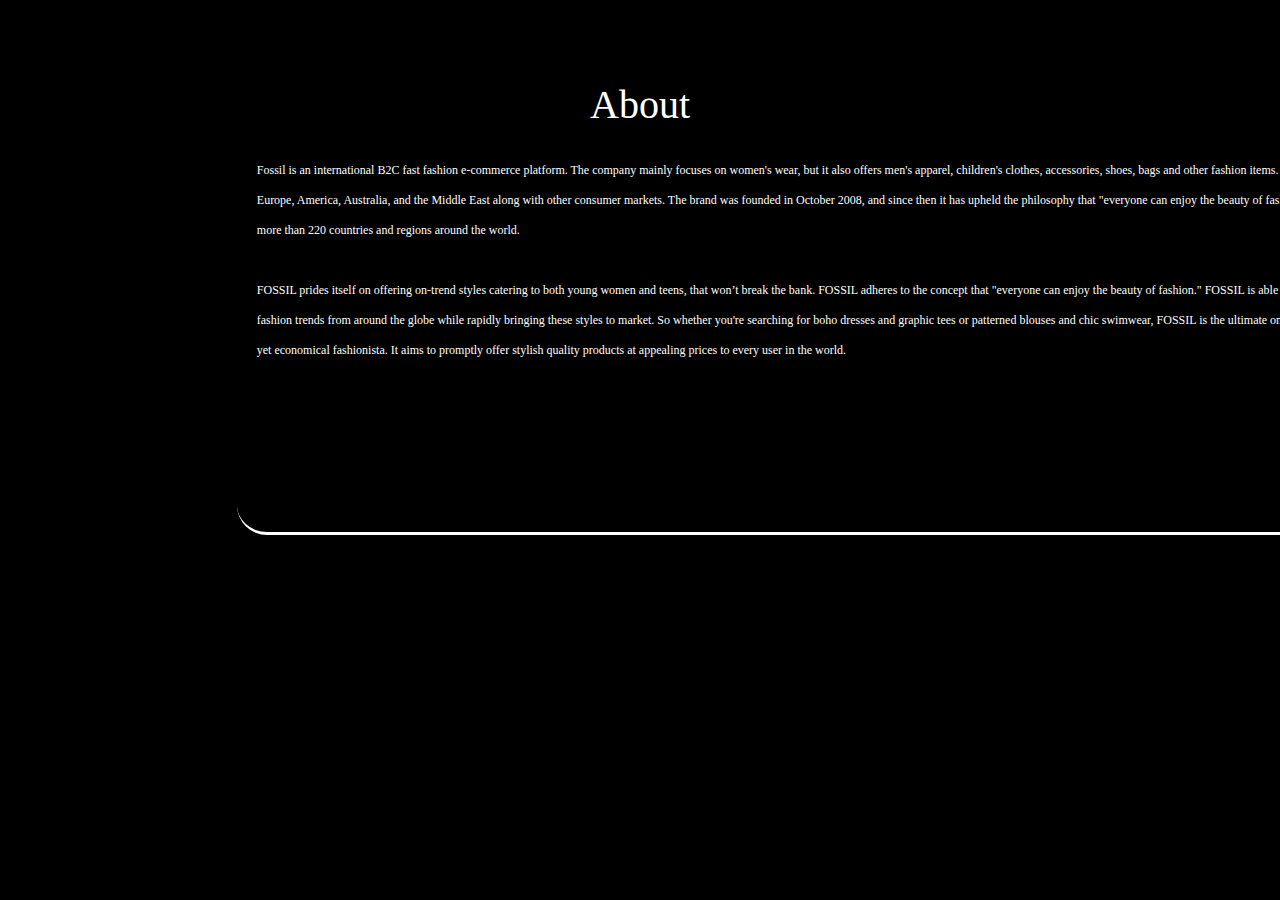
<file: abou.html>
<!DOCTYPE html>
<html lang="en" dir="ltr">
  <head>
    <meta charset="utf-8">
    <title>About</title>
     <link rel="stylesheet" href="fire.css">
  <style>
      * {
        transition:0.5s;
        margin: 0;
        padding: 0;
        box-sizing: border-box;
        -webkit-box-sizing: border-box;
        -moz-box-sizing: border-box;
        -webkit-font-smoothing: antialiased;
        -moz-font-smoothing: antialiased;
        -o-font-smoothing: antialiased;
        font-smoothing: antialiased;
        text-rendering: optimizeLegibility;
      }

      body {
        font-family: "Roboto", Helvetica, Arial, sans-serif;
        font-weight: 100;
        font-size: 12px;
        line-height: 30px;
        color: #777;
        background: rgb(0,0,0);
      }
   .dance{
     width: 1200px;
     height:400px;
      background: black;
  position: absolute;
  top:15%;
  left:18.5%;
  color: white;
  font-family: Lucida Sans Regular;
  border-bottom: solid white;
  border-radius: 30px;
  padding: 20px 20px;
 }
      .migos{
        text-align: center;
        color:white;
        font-size: 40px;
        margin-top:90px;
        font-family: proxima nova;
      }

    </style>
  </head>
  <body>
    <b><p class="migos">About</p></b>
   <div class="dance">

       Fossil is an international B2C fast fashion e-commerce platform. The company mainly focuses on women's wear, but it also offers men's apparel, children's clothes, accessories, shoes,
       bags and other fashion items. FOSSIL mainly targets Europe, America, Australia, and the Middle East along with other consumer markets. The brand was founded in October 2008, and since
       then it has upheld the philosophy that "everyone can enjoy the beauty of fashion." Its business covers more than 220 countries and regions around the world.
<br>
<br>
  FOSSIL prides itself on offering on-trend styles catering to both young women and teens, that won’t break the bank. FOSSIL adheres to the concept that "everyone can enjoy the beauty of fashion."
   FOSSIL is able to stay on top of the latest fashion trends from around the globe while rapidly bringing these styles to market. So whether you're searching for boho dresses and graphic tees or
   patterned blouses and chic swimwear, FOSSIL is the ultimate one-stop-shop for the modern yet economical fashionista. It aims to promptly offer stylish quality products at appealing prices to
   every user in the world.


    </div>
  </body>
</html>
</file>
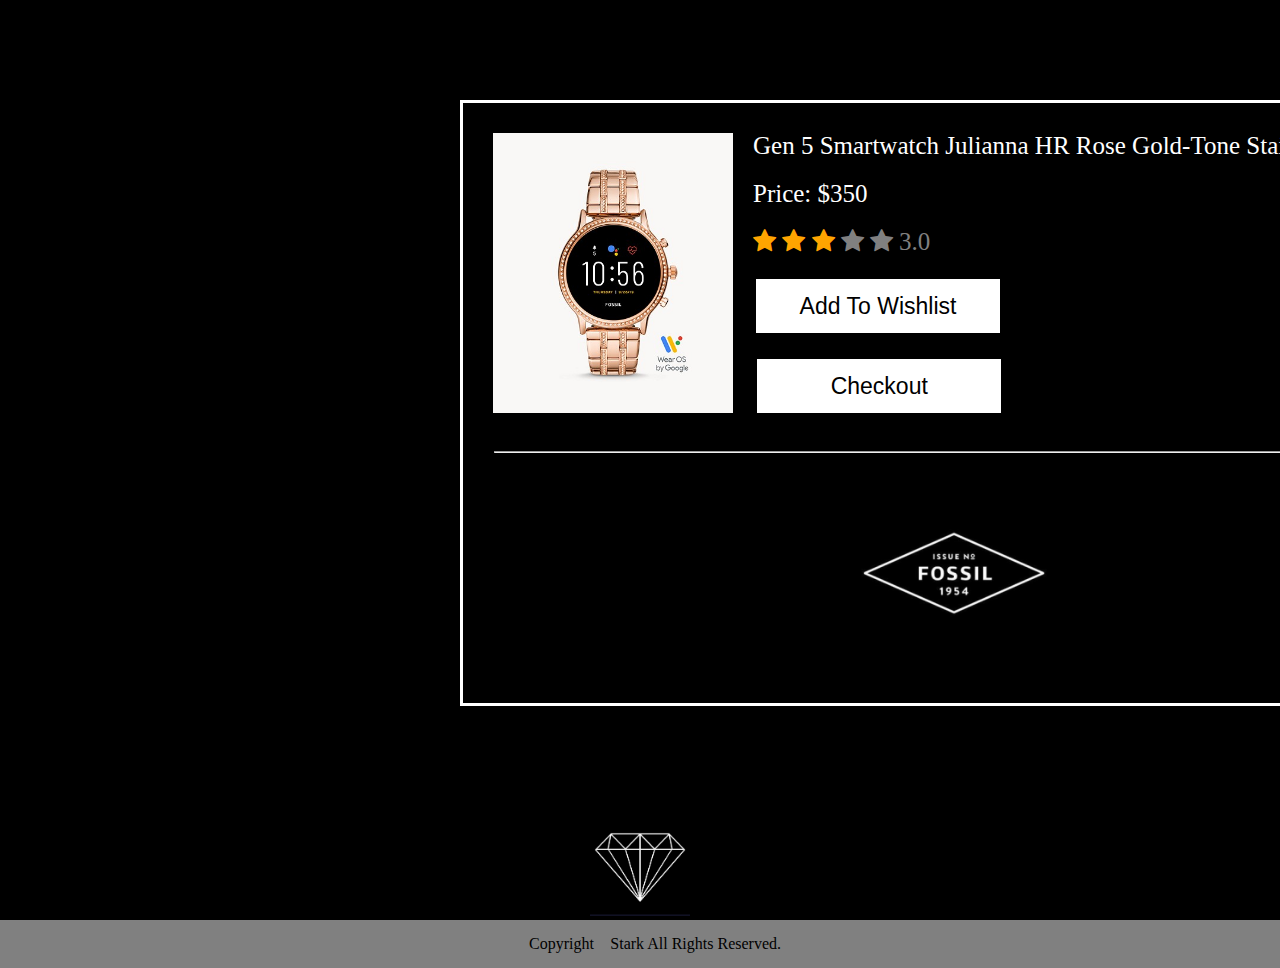
<file: bill1.html>
<!DOCTYPE html>
<html lang="en" dir="ltr">
  <head>
    <meta charset="utf-8">
    <title>Your Cart</title>
    <link rel="stylesheet" href="fire.css">
    <link rel="stylesheet" href="https://cdnjs.cloudflare.com/ajax/libs/font-awesome/4.7.0/css/font-awesome.min.css">

 <style>
   *{
   margin: 0;
   padding: 0;
 }
  body{
    background: black;
  }
.cart{
width:1000px;
height:600px;
border:solid white;
position: relative;
top:100px;
right:-80px;
}
.text{
  color:white;
  font-size:25px;
  position: relative;
  padding: 10px;
  top:-305px;
  left:280px
}
.heading{
  margin-bottom:20px;
}
.rating{
  margin-top: 20px;
}
.pressd{
 position: relative;
 padding: 6px;
 width: 250px;
 height:60px;
 font-family: 'Trebuchet MS', 'Lucida Sans Unicode', 'Lucida Grande', 'Lucida Sans', Arial, sans-serif;
 font-size: 23px;
 background: white;
 border: solid black;
 cursor: pointer;
 transition: 0.5s;
 margin-top: 20px;
}
.pressd2{
 position: relative;
 right:255px;
 top:80px;
 padding: 6px;
 width: 250px;
 height:60px;
 font-family: 'Trebuchet MS', 'Lucida Sans Unicode', 'Lucida Grande', 'Lucida Sans', Arial, sans-serif;
 font-size: 23px;
 background: white;
 border: solid black;
 cursor: pointer;
 transition: 0.5s;
 margin-top: 20px;
}
button[type="button"]:hover{
  transition: 0.8s;
  background: black;
  color: white;
  text-decoration: none;
  border:solid white;
}
.cli{
  width:240px;
  height: 280px;
  padding:30px 30px 40px 30px;
}
.text{
  margin-top: -30px;
}
.hl{
  color: black;
  padding: 0 20px 31px 31px;
  position: relative;
  top:-200px;
}
.imk{
  height: 220px;
  margin-left:350px;
  cursor: pointer;
}
.diam{
  margin-bottom: 0;
  position: relative;
  top:210px;
}
 </style>
 <script>
   function msg(){
     alert("Your item have successfully stored in your Wishlist. Please continue shopping with Fossil");
     window.location.href = "index.html";
   }
   function paid(){
     alert("Thanks for Purchasing this item it willbe delivered to your doorstep shortly.\n Please continue shopping with Fossil");
     window.location.href = "watches.html";
        }
 </script>
  </head>
  <body>

    <section class="cart">
            <!-- New watch-->
               <img src="watch-8.jfif" class="cli">
               <div class="text">
                    <p class="heading">Gen 5 Smartwatch Julianna HR Rose Gold-Tone Stainless Steel</p>
                   <p>Price: $350</p>
                   <div class="rating">
                     <span class="fa fa-star checked"></span>
                     <span class="fa fa-star checked"></span>
                     <span class="fa fa-star checked"></span>
                     <span class="fa fa-star unchecked"></span>
                     <span class="fa fa-star unchecked"> 3.0</span>
                  </div>
                  <div class="botton">
                    <button type="button" name="b1" class="pressd"><a href="#" class="but" onclick="msg()">Add To Wishlist</a></button>
                     <button type="button" name="b1" class="pressd2"><a href="#" class="but" onclick="paid()">Checkout</a></button>
                  </div>
               </div>
               <div class="hl">
                  <hr>
                  <div class="img">
                    <img src="fossil.jpg" class="imk">
                  </div>
                  </div>
             <!--watch ends-->
    </section>

<div class="diam">
  <center>
        <img src="diamond.jpg" style="width:100px; height:100px;">
  </center>
  <div class="foot">
          Copyright <i class="fa-copyright" aria-hidden="true"></i>Stark All Rights Reserved.
  </div>
</div>

  </body>
</html>
</file>
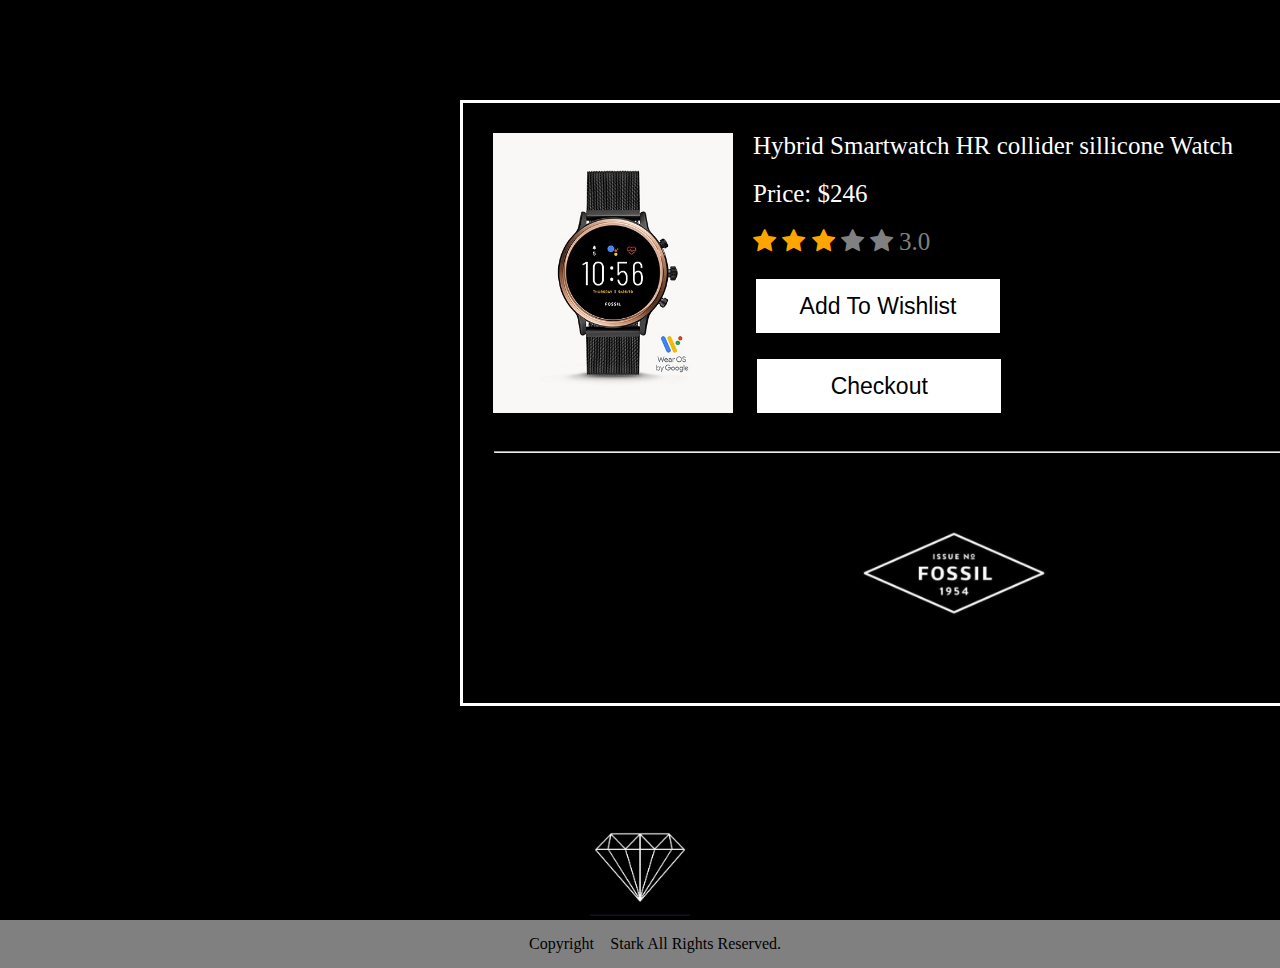
<file: bill2.html>
<!DOCTYPE html>
<html lang="en" dir="ltr">
  <head>
    <meta charset="utf-8">
    <title>Your Cart</title>
    <link rel="stylesheet" href="fire.css">
    <link rel="stylesheet" href="https://cdnjs.cloudflare.com/ajax/libs/font-awesome/4.7.0/css/font-awesome.min.css">

 <style>
   *{
   margin: 0;
   padding: 0;
 }
  body{
    background: black;
  }
.cart{
width:1000px;
height:600px;
border:solid white;
position: relative;
top:100px;
right:-80px;
}
.text{
  color:white;
  font-size:25px;
  position: relative;
  padding: 10px;
  top:-305px;
  left:280px
}
.heading{
  margin-bottom:20px;
}
.rating{
  margin-top: 20px;
}
.pressd{
 position: relative;
 padding: 6px;
 width: 250px;
 height:60px;
 font-family: 'Trebuchet MS', 'Lucida Sans Unicode', 'Lucida Grande', 'Lucida Sans', Arial, sans-serif;
 font-size: 23px;
 background: white;
 border: solid black;
 cursor: pointer;
 transition: 0.5s;
 margin-top: 20px;
}
.pressd2{
 position: relative;
 right:255px;
 top:80px;
 padding: 6px;
 width: 250px;
 height:60px;
 font-family: 'Trebuchet MS', 'Lucida Sans Unicode', 'Lucida Grande', 'Lucida Sans', Arial, sans-serif;
 font-size: 23px;
 background: white;
 border: solid black;
 cursor: pointer;
 transition: 0.5s;
 margin-top: 20px;
}
button[type="button"]:hover{
  transition: 0.8s;
  background: black;
  color: white;
  text-decoration: none;
  border:solid white;
}
.cli{
  width:240px;
  height: 280px;
  padding:30px 30px 40px 30px;
}
.text{
  margin-top: -30px;
}
.hl{
  color: black;
  padding: 0 20px 31px 31px;
  position: relative;
  top:-200px;
}
.imk{
  height: 220px;
  margin-left:350px;
  cursor: pointer;
}
.diam{
  margin-bottom: 0;
  position: relative;
  top:210px;
}
 </style>
 <script>
   function msg(){
     alert("Your item have successfully stored in your Wishlist. Please continue shopping with Fossil");
          window.location.href = "index.html";
   }
   function paid(){
     alert("Thanks for Purchasing this item it willbe delivered to your doorstep shortly.\n Please continue shopping with Fossil");
window.location.href = "watches.html";
              }
 </script>
  </head>
  <body>
    <section class="cart">
            <!-- New watch-->
               <img src="watch-7.jfif" class="cli">
               <div class="text">
                    <p class="heading">Hybrid Smartwatch HR collider sillicone Watch</p>
                   <p>Price: $246</p>
                   <div class="rating">
                     <span class="fa fa-star checked"></span>
                     <span class="fa fa-star checked"></span>
                     <span class="fa fa-star checked"></span>
                     <span class="fa fa-star unchecked"></span>
                     <span class="fa fa-star unchecked"> 3.0</span>
                  </div>
                  <div class="botton">
                    <button type="button" name="b1" class="pressd"><a href="#" class="but" onclick="msg()">Add To Wishlist</a></button>
                     <button type="button" name="b1" class="pressd2"><a href="#" class="but" onclick="paid()">Checkout</a></button>
                  </div>

               </div>

               <div class="hl">
                  <hr>
                  <div class="img">
                    <img src="fossil.jpg" class="imk">
                  </div>
                  </div>
             <!--watch ends-->
    </section>
<div class="diam">
  <center>
        <img src="diamond.jpg" style="width:100px; height:100px;">
  </center>
  <div class="foot">
          Copyright <i class="fa-copyright" aria-hidden="true"></i>Stark All Rights Reserved.
  </div>
</div>

  </body>
</html>
</file>
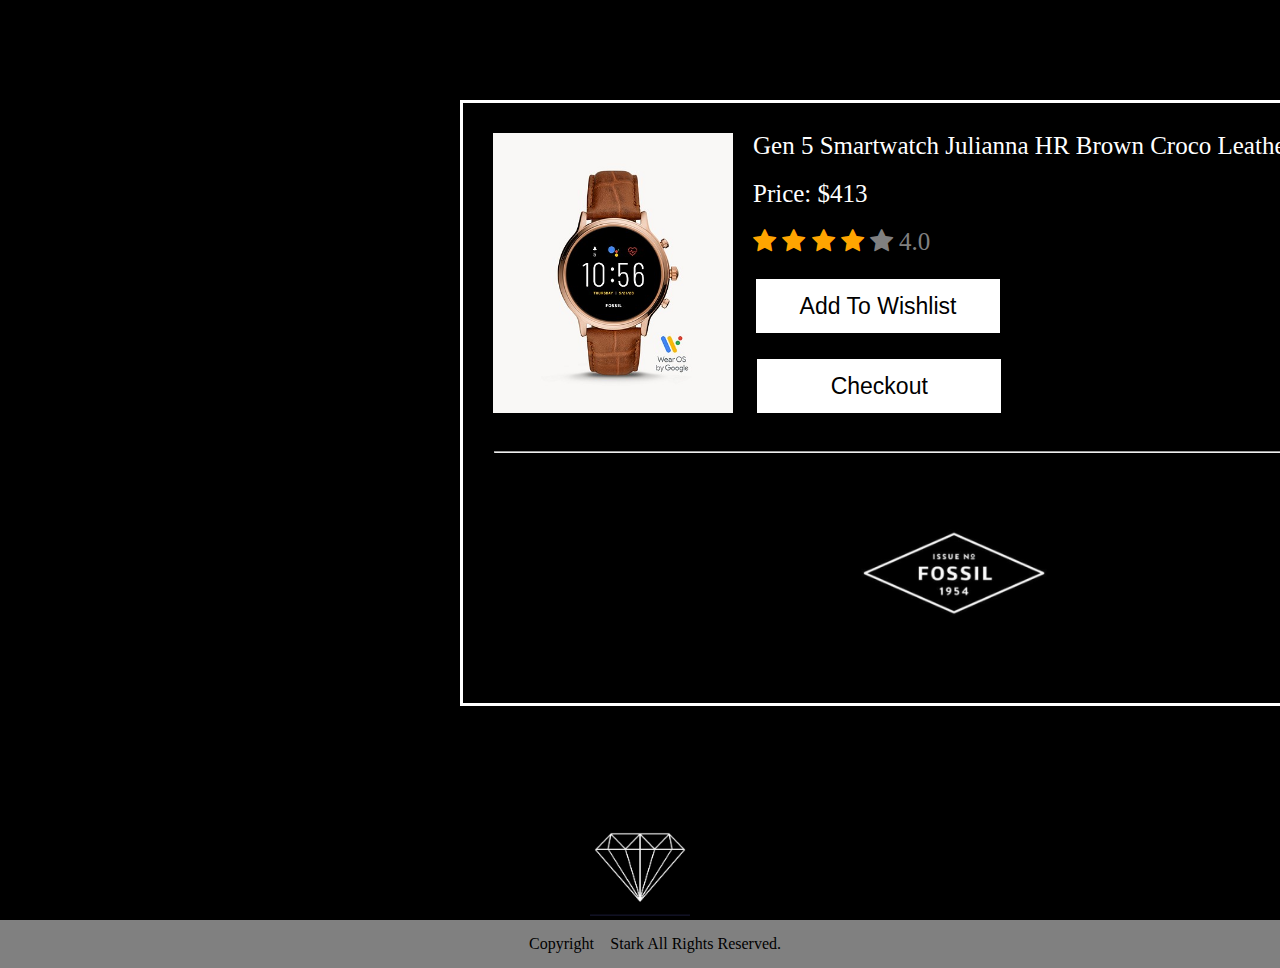
<file: bill4.html>
<!DOCTYPE html>
<html lang="en" dir="ltr">
  <head>
    <meta charset="utf-8">
    <title>Your Cart</title>
    <link rel="stylesheet" href="fire.css">
    <link rel="stylesheet" href="https://cdnjs.cloudflare.com/ajax/libs/font-awesome/4.7.0/css/font-awesome.min.css">

 <style>
   *{
   margin: 0;
   padding: 0;
 }
  body{
    background: black;
  }
.cart{
width:1000px;
height:600px;
border:solid white;
position: relative;
top:100px;
right:-80px;
}
.text{
  color:white;
  font-size:25px;
  position: relative;
  padding: 10px;
  top:-305px;
  left:280px
}
.heading{
  margin-bottom:20px;
}
.rating{
  margin-top: 20px;
}
.pressd{
 position: relative;
 padding: 6px;
 width: 250px;
 height:60px;
 font-family: 'Trebuchet MS', 'Lucida Sans Unicode', 'Lucida Grande', 'Lucida Sans', Arial, sans-serif;
 font-size: 23px;
 background: white;
 border: solid black;
 cursor: pointer;
 transition: 0.5s;
 margin-top: 20px;
}
.pressd2{
 position: relative;
 right:255px;
 top:80px;
 padding: 6px;
 width: 250px;
 height:60px;
 font-family: 'Trebuchet MS', 'Lucida Sans Unicode', 'Lucida Grande', 'Lucida Sans', Arial, sans-serif;
 font-size: 23px;
 background: white;
 border: solid black;
 cursor: pointer;
 transition: 0.5s;
 margin-top: 20px;
}
button[type="button"]:hover{
  transition: 0.8s;
  background: black;
  color: white;
  text-decoration: none;
  border:solid white;
}
.cli{
  width:240px;
  height: 280px;
  padding:30px 30px 40px 30px;
}
.text{
  margin-top: -30px;
}
.hl{
  color: black;
  padding: 0 20px 31px 31px;
  position: relative;
  top:-200px;
}
.imk{
  height: 220px;
  margin-left:350px;
  cursor: pointer;
}
.diam{
  margin-bottom: 0;
  position: relative;
  top:210px;
}
 </style>
 <script>
   function msg(){
     alert("Your item have successfully stored in your Wishlist. Please continue shopping with Fossil");
          window.location.href = "index.html";
   }
   function paid(){
     alert("Thanks for Purchasing this item it willbe delivered to your doorstep shortly.\n Please continue shopping with Fossil");
     window.location.href = "watches.html";
              }
 </script>
  </head>
  <body>
    <section class="cart">
            <!-- New watch-->
               <img src="watch-6.jfif" class="cli">
               <div class="text">
                    <p class="heading">Gen 5 Smartwatch Julianna HR Brown Croco Leather</p>
                   <p>Price: $413</p>
                   <div class="rating">
                     <span class="fa fa-star checked"></span>
                     <span class="fa fa-star checked"></span>
                     <span class="fa fa-star checked"></span>
                     <span class="fa fa-star checked"></span>
                     <span class="fa fa-star unchecked"> 4.0</span>
                  </div>
                  <div class="botton">
                    <button type="button" name="b1" class="pressd"><a href="#" class="but" onclick="msg()">Add To Wishlist</a></button>
                     <button type="button" name="b1" class="pressd2"><a href="#" class="but" onclick="paid()">Checkout</a></button>
                  </div>

               </div>

               <div class="hl">
                  <hr>
                  <div class="img">
                    <img src="fossil.jpg" class="imk">
                  </div>
                  </div>
             <!--watch ends-->
    </section>
<div class="diam">
  <center>
        <img src="diamond.jpg" style="width:100px; height:100px;">
  </center>
  <div class="foot">
          Copyright <i class="fa-copyright" aria-hidden="true"></i>Stark All Rights Reserved.
  </div>
</div>

  </body>
</html>
</file>
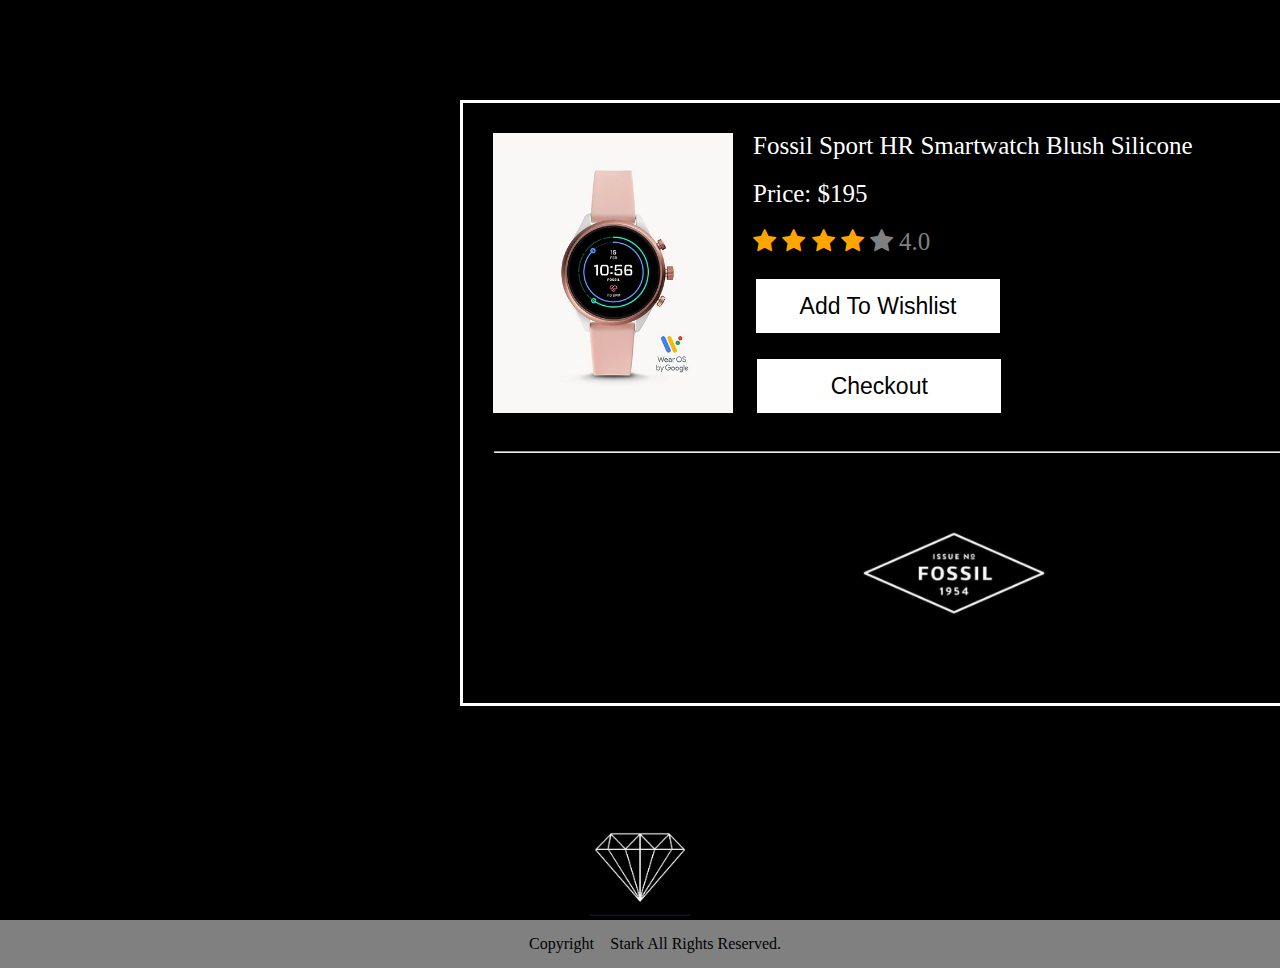
<file: bill5.html>
<!DOCTYPE html>
<html lang="en" dir="ltr">
  <head>
    <meta charset="utf-8">
    <title>Your Cart</title>
    <link rel="stylesheet" href="fire.css">
    <link rel="stylesheet" href="https://cdnjs.cloudflare.com/ajax/libs/font-awesome/4.7.0/css/font-awesome.min.css">

 <style>
   *{
   margin: 0;
   padding: 0;
 }
  body{
    background: black;
  }
.cart{
width:1000px;
height:600px;
border:solid white;
position: relative;
top:100px;
right:-80px;
}
.text{
  color:white;
  font-size:25px;
  position: relative;
  padding: 10px;
  top:-305px;
  left:280px
}
.heading{
  margin-bottom:20px;
}
.rating{
  margin-top: 20px;
}
.pressd{
 position: relative;
 padding: 6px;
 width: 250px;
 height:60px;
 font-family: 'Trebuchet MS', 'Lucida Sans Unicode', 'Lucida Grande', 'Lucida Sans', Arial, sans-serif;
 font-size: 23px;
 background: white;
 border: solid black;
 cursor: pointer;
 transition: 0.5s;
 margin-top: 20px;
}
.pressd2{
 position: relative;
 right:255px;
 top:80px;
 padding: 6px;
 width: 250px;
 height:60px;
 font-family: 'Trebuchet MS', 'Lucida Sans Unicode', 'Lucida Grande', 'Lucida Sans', Arial, sans-serif;
 font-size: 23px;
 background: white;
 border: solid black;
 cursor: pointer;
 transition: 0.5s;
 margin-top: 20px;
}
button[type="button"]:hover{
  transition: 0.8s;
  background: black;
  color: white;
  text-decoration: none;
  border:solid white;
}
.cli{
  width:240px;
  height: 280px;
  padding:30px 30px 40px 30px;
}
.text{
  margin-top: -30px;
}
.hl{
  color: black;
  padding: 0 20px 31px 31px;
  position: relative;
  top:-200px;
}
.imk{
  height: 220px;
  margin-left:350px;
  cursor: pointer;
}
.diam{
  margin-bottom: 0;
  position: relative;
top:210px;
}
 </style>

<script>
  function msg(){
    alert("Your item have successfully stored in your Wishlist. Please continue shopping with Fossil");
         window.location.href = "index.html";
  }
  function paid(){
    alert("Thanks for Purchasing this item it willbe delivered to your doorstep shortly.\n Please continue shopping with Fossil");
    window.location.href = "watches.html";
             }
</script>
  </head>
  <body>
    <section class="cart">
            <!-- New watch-->
               <img src="watch-5.jfif" class="cli">
               <div class="text">
                    <p class="heading">Fossil Sport HR Smartwatch Blush Silicone</p>
                   <p>Price: $195</p>
                   <div class="rating">
                     <span class="fa fa-star checked"></span>
                     <span class="fa fa-star checked"></span>
                     <span class="fa fa-star checked"></span>
                     <span class="fa fa-star checked"></span>
                     <span class="fa fa-star unchecked"> 4.0</span>
                  </div>
                  <div class="botton">
                    <button type="button" name="b1" class="pressd"><a href="#" class="but" onclick="msg()">Add To Wishlist</a></button>
                     <button type="button" name="b1" class="pressd2"><a href="#" class="but" onclick="paid()">Checkout</a></button>
                  </div>

               </div>

               <div class="hl">
                  <hr>
                  <div class="img">
                    <img src="fossil.jpg" class="imk">
                  </div>
                  </div>
             <!--watch ends-->
    </section>
<div class="diam">
  <center>
        <img src="diamond.jpg" style="width:100px; height:100px;">
  </center>
  <div class="foot">
          Copyright <i class="fa-copyright" aria-hidden="true"></i>Stark All Rights Reserved.
  </div>
</div>

  </body>
</html>
</file>
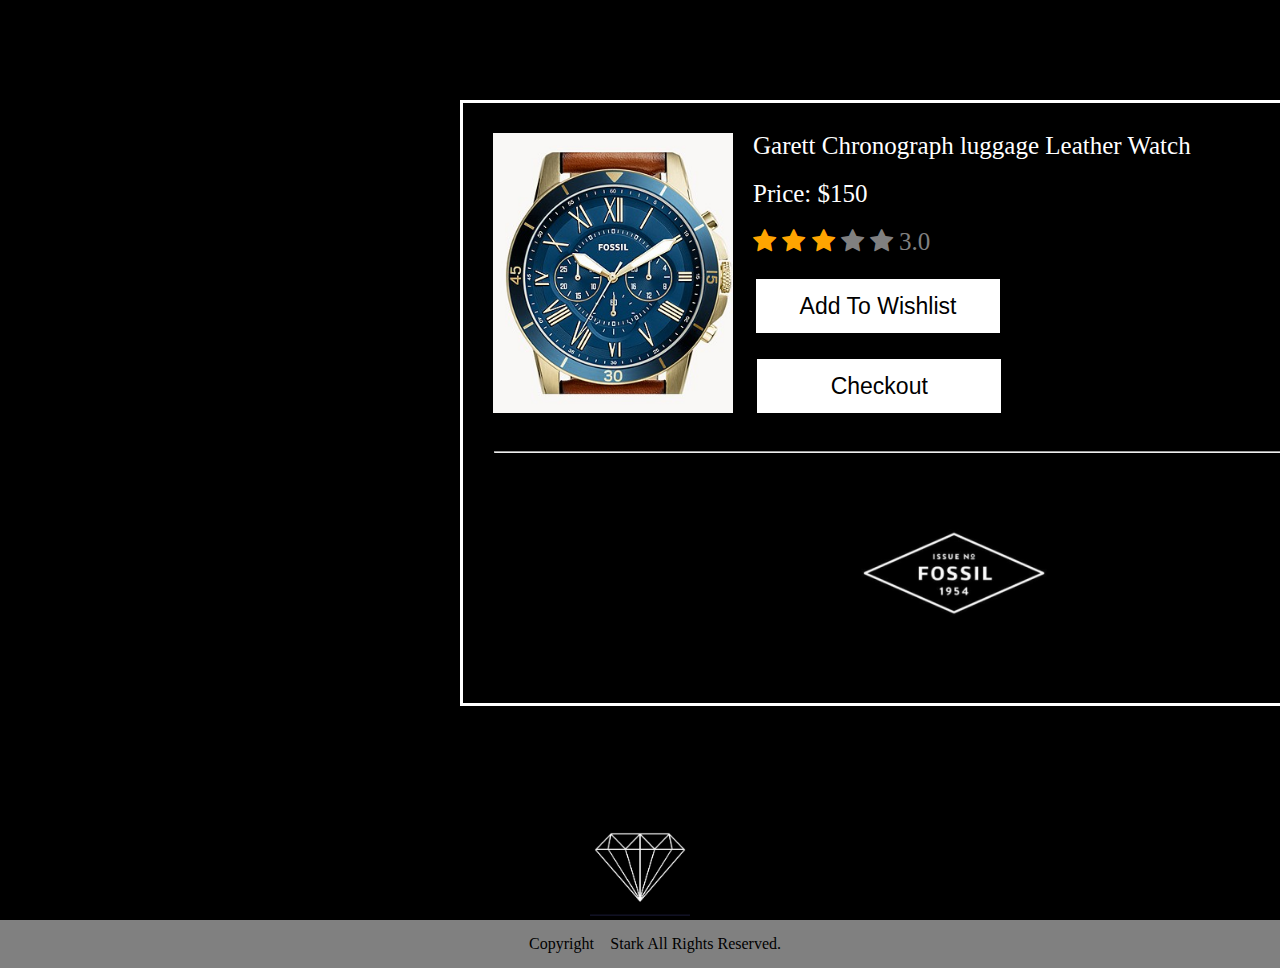
<file: bill6.html>
<!DOCTYPE html>
<html lang="en" dir="ltr">
  <head>
    <meta charset="utf-8">
    <title>Your Cart</title>
    <link rel="stylesheet" href="fire.css">
    <link rel="stylesheet" href="https://cdnjs.cloudflare.com/ajax/libs/font-awesome/4.7.0/css/font-awesome.min.css">

 <style>
   *{
   margin: 0;
   padding: 0;
 }
  body{
    background: black;
  }
.cart{
width:1000px;
height:600px;
border:solid white;
position: relative;
top:100px;
right:-80px;
}
.text{
  color:white;
  font-size:25px;
  position: relative;
  padding: 10px;
  top:-305px;
  left:280px
}
.heading{
  margin-bottom:20px;
}
.rating{
  margin-top: 20px;
}
.pressd{
 position: relative;
 padding: 6px;
 width: 250px;
 height:60px;
 font-family: 'Trebuchet MS', 'Lucida Sans Unicode', 'Lucida Grande', 'Lucida Sans', Arial, sans-serif;
 font-size: 23px;
 background: white;
 border: solid black;
 cursor: pointer;
 transition: 0.5s;
 margin-top: 20px;
}
.pressd2{
 position: relative;
 right:255px;
 top:80px;
 padding: 6px;
 width: 250px;
 height:60px;
 font-family: 'Trebuchet MS', 'Lucida Sans Unicode', 'Lucida Grande', 'Lucida Sans', Arial, sans-serif;
 font-size: 23px;
 background: white;
 border: solid black;
 cursor: pointer;
 transition: 0.5s;
 margin-top: 20px;
}
button[type="button"]:hover{
  transition: 0.8s;
  background: black;
  color: white;
  text-decoration: none;
  border:solid white;
}
.cli{
  width:240px;
  height: 280px;
  padding:30px 30px 40px 30px;
}
.text{
  margin-top: -30px;
}
.hl{
  color: black;
  padding: 0 20px 31px 31px;
  position: relative;
  top:-200px;
}
.imk{
  height: 220px;
  margin-left:350px;
  cursor: pointer;
}
.diam{
  margin-bottom: 0;
  position: relative;
  top:210px;
}
 </style>
 <script>
   function msg(){
     alert("Your item have successfully stored in your Wishlist. Please continue shopping with Fossil");
          window.location.href = "index.html";
   }
   function paid(){
     alert("Thanks for Purchasing this item it willbe delivered to your doorstep shortly.\n Please continue shopping with Fossil");
window.location.href = "watches.html";
              }
 </script>
  </head>
  <body>
    <section class="cart">
            <!-- New watch-->
               <img src="watch-4.jpg" class="cli">
               <div class="text">
                    <p class="heading">Garett Chronograph luggage Leather Watch</p>
                   <p>Price: $150</p>
                   <div class="rating">
                     <span class="fa fa-star checked"></span>
                     <span class="fa fa-star checked"></span>
                     <span class="fa fa-star checked"></span>
                     <span class="fa fa-star unchecked"></span>
                     <span class="fa fa-star unchecked"> 3.0</span>
                  </div>
                  <div class="botton">
                    <button type="button" name="b1" class="pressd"><a href="#" class="but" onclick="msg()">Add To Wishlist</a></button>
                     <button type="button" name="b1" class="pressd2"><a href="#" class="but" onclick="paid()">Checkout</a></button>
                  </div>

               </div>

               <div class="hl">
                  <hr>
                  <div class="img">
                    <img src="fossil.jpg" class="imk">
                  </div>
                  </div>
             <!--watch ends-->
    </section>
<div class="diam">
  <center>
        <img src="diamond.jpg" style="width:100px; height:100px;">
  </center>
  <div class="foot">
          Copyright <i class="fa-copyright" aria-hidden="true"></i>Stark All Rights Reserved.
  </div>
</div>

  </body>
</html>
</file>
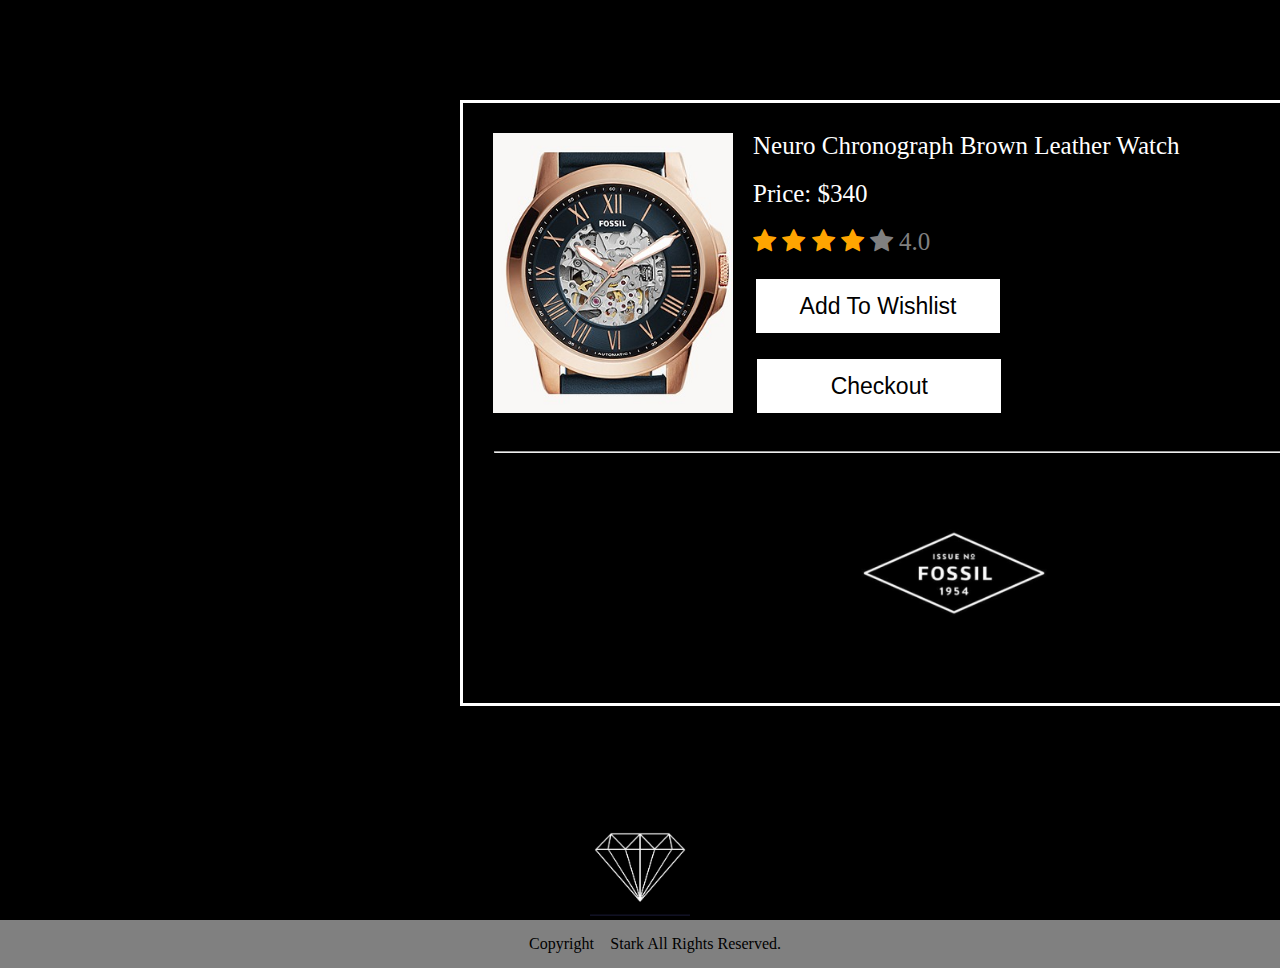
<file: bill7.html>
<!DOCTYPE html>
<html lang="en" dir="ltr">
  <head>
    <meta charset="utf-8">
    <title>Your Cart</title>
    <link rel="stylesheet" href="fire.css">
    <link rel="stylesheet" href="https://cdnjs.cloudflare.com/ajax/libs/font-awesome/4.7.0/css/font-awesome.min.css">

 <style>
   *{
   margin: 0;
   padding: 0;
 }
  body{
    background: black;
  }
.cart{
width:1000px;
height:600px;
border:solid white;
position: relative;
top:100px;
right:-80px;
}
.text{
  color:white;
  font-size:25px;
  position: relative;
  padding: 10px;
  top:-305px;
  left:280px
}
.heading{
  margin-bottom:20px;
}
.rating{
  margin-top: 20px;
}
.pressd{
 position: relative;
 padding: 6px;
 width: 250px;
 height:60px;
 font-family: 'Trebuchet MS', 'Lucida Sans Unicode', 'Lucida Grande', 'Lucida Sans', Arial, sans-serif;
 font-size: 23px;
 background: white;
 border: solid black;
 cursor: pointer;
 transition: 0.5s;
 margin-top: 20px;
}
.pressd2{
 position: relative;
 right:255px;
 top:80px;
 padding: 6px;
 width: 250px;
 height:60px;
 font-family: 'Trebuchet MS', 'Lucida Sans Unicode', 'Lucida Grande', 'Lucida Sans', Arial, sans-serif;
 font-size: 23px;
 background: white;
 border: solid black;
 cursor: pointer;
 transition: 0.5s;
 margin-top: 20px;
}
button[type="button"]:hover{
  transition: 0.8s;
  background: black;
  color: white;
  text-decoration: none;
  border:solid white;
}
.cli{
  width:240px;
  height: 280px;
  padding:30px 30px 40px 30px;
}
.text{
  margin-top: -30px;
}
.hl{
  color: black;
  padding: 0 20px 31px 31px;
  position: relative;
  top:-200px;
}
.imk{
  height: 220px;
  margin-left:350px;
  cursor: pointer;
}
.diam{
  margin-bottom: 0;
  position: relative;
  top:210px;
}
 </style>
 <script>
   function msg(){
     alert("Your item have successfully stored in your Wishlist. Please continue shopping with Fossil");
          window.location.href = "index.html";
   }
   function paid(){
     alert("Thanks for Purchasing this item it willbe delivered to your doorstep shortly.\n Please continue shopping with Fossil");
window.location.href = "watches.html";
              }
 </script>
  </head>
  <body>
    <section class="cart">
            <!-- New watch-->
               <img src="watch-2.jfif" class="cli">
               <div class="text">
                    <p class="heading">Neuro Chronograph Brown Leather Watch</p>
                   <p>Price: $340</p>
                   <div class="rating">
                     <span class="fa fa-star checked"></span>
                     <span class="fa fa-star checked"></span>
                     <span class="fa fa-star checked"></span>
                     <span class="fa fa-star checked"></span>
                     <span class="fa fa-star unchecked"> 4.0</span>
                  </div>
                  <div class="botton">
                    <button type="button" name="b1" class="pressd"><a href="#" class="but" onclick="msg()">Add To Wishlist</a></button>
                     <button type="button" name="b1" class="pressd2"><a href="#" class="but" onclick="paid()">Checkout</a></button>
                  </div>

               </div>

               <div class="hl">
                  <hr>
                  <div class="img">
                    <img src="fossil.jpg" class="imk">
                  </div>
                  </div>
             <!--watch ends-->
    </section>
<div class="diam">
  <center>
        <img src="diamond.jpg" style="width:100px; height:100px;">
  </center>
  <div class="foot">
          Copyright <i class="fa-copyright" aria-hidden="true"></i>Stark All Rights Reserved.
  </div>
</div>

  </body>
</html>
</file>
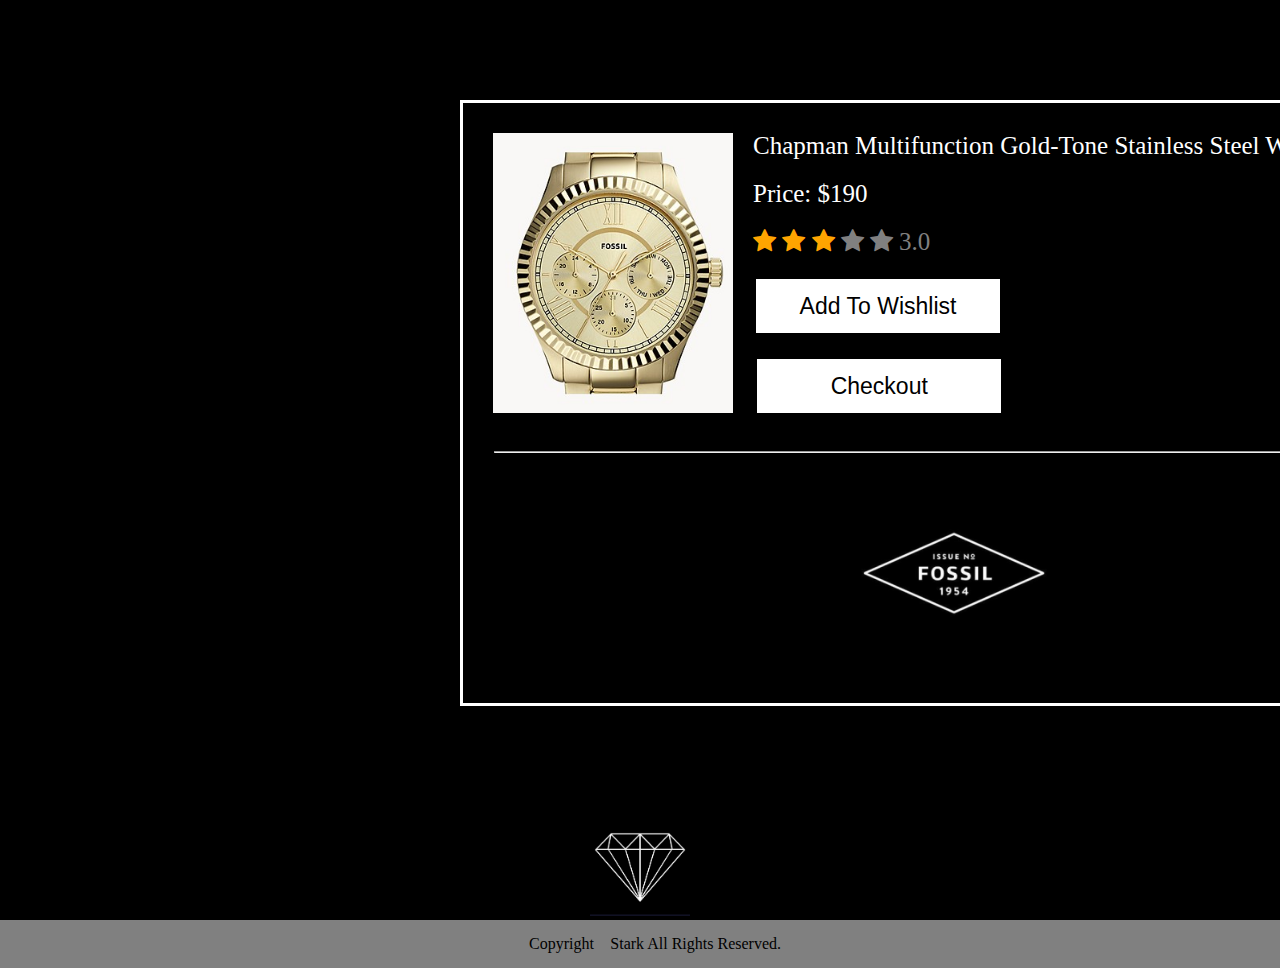
<file: bill8.html>
<!DOCTYPE html>
<html lang="en" dir="ltr">
  <head>
    <meta charset="utf-8">
    <title>Your Cart</title>
    <link rel="stylesheet" href="fire.css">
    <link rel="stylesheet" href="https://cdnjs.cloudflare.com/ajax/libs/font-awesome/4.7.0/css/font-awesome.min.css">

 <style>
   *{
   margin: 0;
   padding: 0;
 }
  body{
    background: black;
  }
.cart{
width:1000px;
height:600px;
border:solid white;
position: relative;
top:100px;
right:-80px;
}
.text{
  color:white;
  font-size:25px;
  position: relative;
  padding: 10px;
  top:-305px;
  left:280px
}
.heading{
  margin-bottom:20px;
}
.rating{
  margin-top: 20px;
}
.pressd{
 position: relative;
 padding: 6px;
 width: 250px;
 height:60px;
 font-family: 'Trebuchet MS', 'Lucida Sans Unicode', 'Lucida Grande', 'Lucida Sans', Arial, sans-serif;
 font-size: 23px;
 background: white;
 border: solid black;
 cursor: pointer;
 transition: 0.5s;
 margin-top: 20px;
}
.pressd2{
 position: relative;
 right:255px;
 top:80px;
 padding: 6px;
 width: 250px;
 height:60px;
 font-family: 'Trebuchet MS', 'Lucida Sans Unicode', 'Lucida Grande', 'Lucida Sans', Arial, sans-serif;
 font-size: 23px;
 background: white;
 border: solid black;
 cursor: pointer;
 transition: 0.5s;
 margin-top: 20px;
}
button[type="button"]:hover{
  transition: 0.8s;
  background: black;
  color: white;
  text-decoration: none;
  border:solid white;
}
.cli{
  width:240px;
  height: 280px;
  padding:30px 30px 40px 30px;
}
.text{
  margin-top: -30px;
}
.hl{
  color: black;
  padding: 0 20px 31px 31px;
  position: relative;
  top:-200px;
}
.imk{
  height: 220px;
  margin-left:350px;
  cursor: pointer;
}
.diam{
  margin-bottom: 0;
  position: relative;
  top:210px;
}
 </style>
 <script>
   function msg(){
     alert("Your item have successfully stored in your Wishlist. Please continue shopping with Fossil");
          window.location.href = "index.html";
   }
   function paid(){
     alert("Thanks for Purchasing this item it willbe delivered to your doorstep shortly.\n Please continue shopping with Fossil");
     window.location.href = "watches.html";
              }
 </script>
  </head>
  <body>
    <section class="cart">
            <!-- New watch-->
               <img src="watch-1.jpg" class="cli">
               <div class="text">
                    <p class="heading">Chapman Multifunction Gold-Tone Stainless Steel Watch</p>
                   <p>Price: $190</p>
                   <div class="rating">
                     <span class="fa fa-star checked"></span>
                     <span class="fa fa-star checked"></span>
                     <span class="fa fa-star checked"></span>
                     <span class="fa fa-star unchecked"></span>
                     <span class="fa fa-star unchecked"> 3.0</span>
                  </div>
                  <div class="botton">
                    <button type="button" name="b1" class="pressd"><a href="#" class="but" onclick="msg()">Add To Wishlist</a></button>
                     <button type="button" name="b1" class="pressd2"><a href="#" class="but" onclick="paid()">Checkout</a></button>
                  </div>

               </div>

               <div class="hl">
                  <hr>
                  <div class="img">
                    <img src="fossil.jpg" class="imk">
                  </div>
                  </div>
             <!--watch ends-->
    </section>
<div class="diam">
  <center>
        <img src="diamond.jpg" style="width:100px; height:100px;">
  </center>
  <div class="foot">
          Copyright <i class="fa-copyright" aria-hidden="true"></i>Stark All Rights Reserved.
  </div>
</div>

  </body>
</html>
</file>
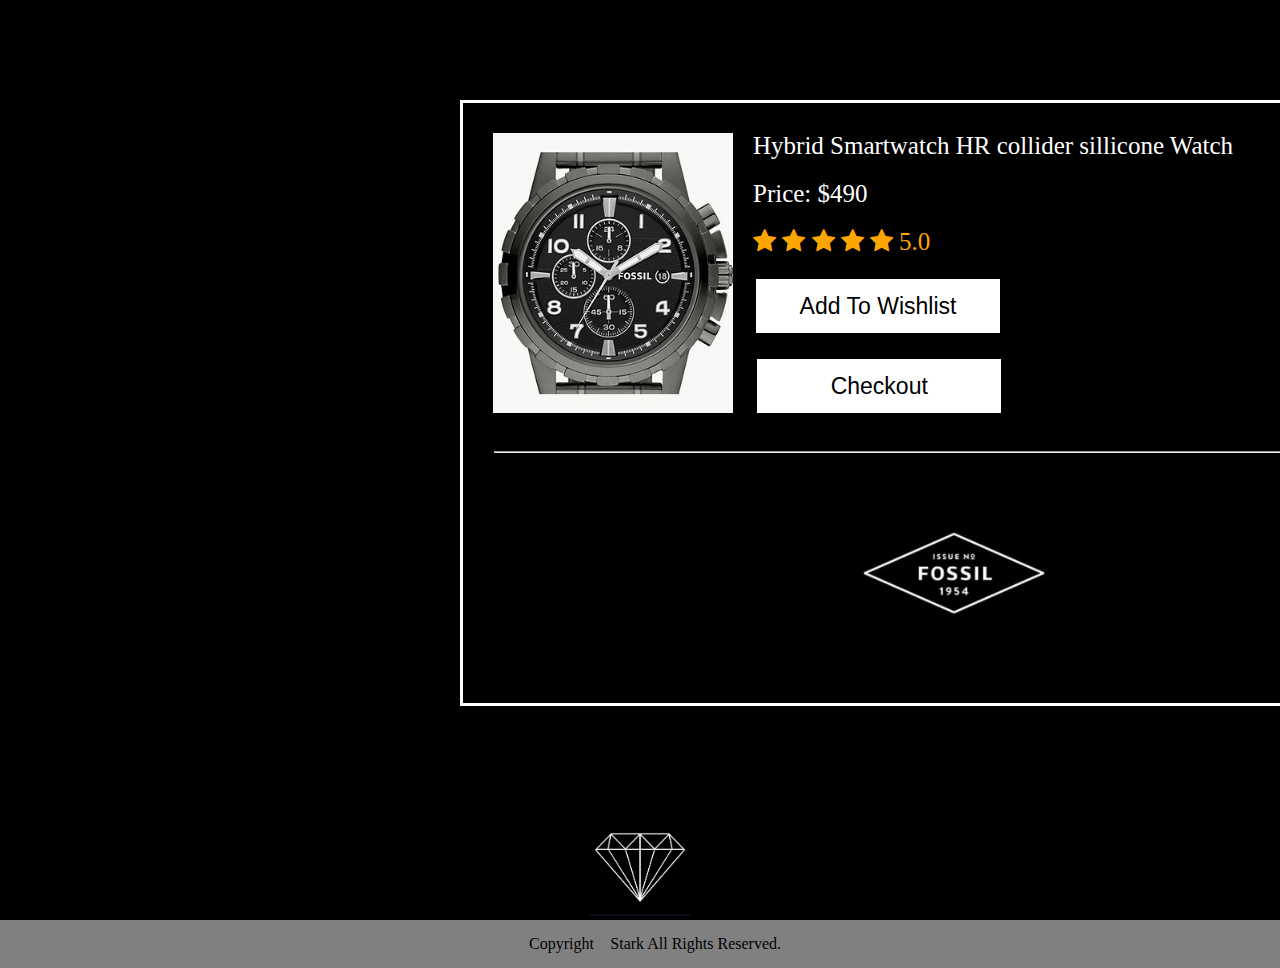
<file: billing.html>
<!DOCTYPE html>
<html lang="en" dir="ltr">
  <head>
    <meta charset="utf-8">
    <title>Your Cart</title>
    <link rel="stylesheet" href="fire.css">
    <link rel="stylesheet" href="https://cdnjs.cloudflare.com/ajax/libs/font-awesome/4.7.0/css/font-awesome.min.css">

 <style>
   *{
   margin: 0;
   padding: 0;
 }
  body{
    background: black;
  }
.cart{
width:1000px;
height:600px;
border:solid white;
position: relative;
top:100px;
right:-80px;
}
.text{
  color:white;
  font-size:25px;
  position: relative;
  padding: 10px;
  top:-305px;
  left:280px
}
.heading{
  margin-bottom:20px;
}
.rating{
  margin-top: 20px;
}
.pressd{
 position: relative;
 padding: 6px;
 width: 250px;
 height:60px;
 font-family: 'Trebuchet MS', 'Lucida Sans Unicode', 'Lucida Grande', 'Lucida Sans', Arial, sans-serif;
 font-size: 23px;
 background: white;
 border: solid black;
 cursor: pointer;
 transition: 0.5s;
 margin-top: 20px;
}
.pressd2{
 position: relative;
 right:255px;
 top:80px;
 padding: 6px;
 width: 250px;
 height:60px;
 font-family: 'Trebuchet MS', 'Lucida Sans Unicode', 'Lucida Grande', 'Lucida Sans', Arial, sans-serif;
 font-size: 23px;
 background: white;
 border: solid black;
 cursor: pointer;
 transition: 0.5s;
 margin-top: 20px;
}
button[type="button"]:hover{
  transition: 0.8s;
  background: black;
  color: white;
  text-decoration: none;
  border:solid white;
}
.cli{
  width:240px;
  height: 280px;
  padding:30px 30px 40px 30px;
}
.text{
  margin-top: -30px;
}
.hl{
  color: black;
  padding: 0 20px 31px 31px;
  position: relative;
  top:-200px;
}
.imk{
  height: 220px;
  margin-left:350px;
  cursor: pointer;
}
.diam{
  margin-bottom: 0;
  position: relative;
  top:210px;
}
 </style>
 <script>
   function msg(){
     alert("Your item have successfully stored in your Wishlist. Please continue shopping with Fossil");
          window.location.href = "index.html";
   }
   function paid(){
     alert("Thanks for Purchasing this item it willbe delivered to your doorstep shortly.\n Please continue shopping with Fossil");
     window.location.href = "watches.html";
              }
 </script>
  </head>
  <body>
    <section class="cart">
            <!-- New watch-->
               <img src="watch-3.jpg" class="cli">
               <div class="text">
                    <p class="heading">Hybrid Smartwatch HR collider sillicone Watch</p>
                   <p>Price: $490</p>
                   <div class="rating">
                     <span class="fa fa-star checked"></span>
                     <span class="fa fa-star checked"></span>
                     <span class="fa fa-star checked"></span>
                     <span class="fa fa-star checked"></span>
                     <span class="fa fa-star checked"> 5.0</span>
                  </div>
                  <div class="botton">
                    <button type="button" name="b1" class="pressd"><a href="#" class="but" onclick="msg()">Add To Wishlist</a></button>
                     <button type="button" name="b1" class="pressd2"><a href="#" class="but" onclick="paid()">Checkout</a></button>
                  </div>

               </div>

               <div class="hl">
                  <hr>
                  <div class="img">
                    <img src="fossil.jpg" class="imk">
                  </div>
                  </div>
             <!--watch ends-->
    </section>
<div class="diam">
  <center>
        <img src="diamond.jpg" style="width:100px; height:100px;">
  </center>
  <div class="foot">
          Copyright <i class="fa-copyright" aria-hidden="true"></i>Stark All Rights Reserved.
  </div>
</div>

  </body>
</html>
</file>
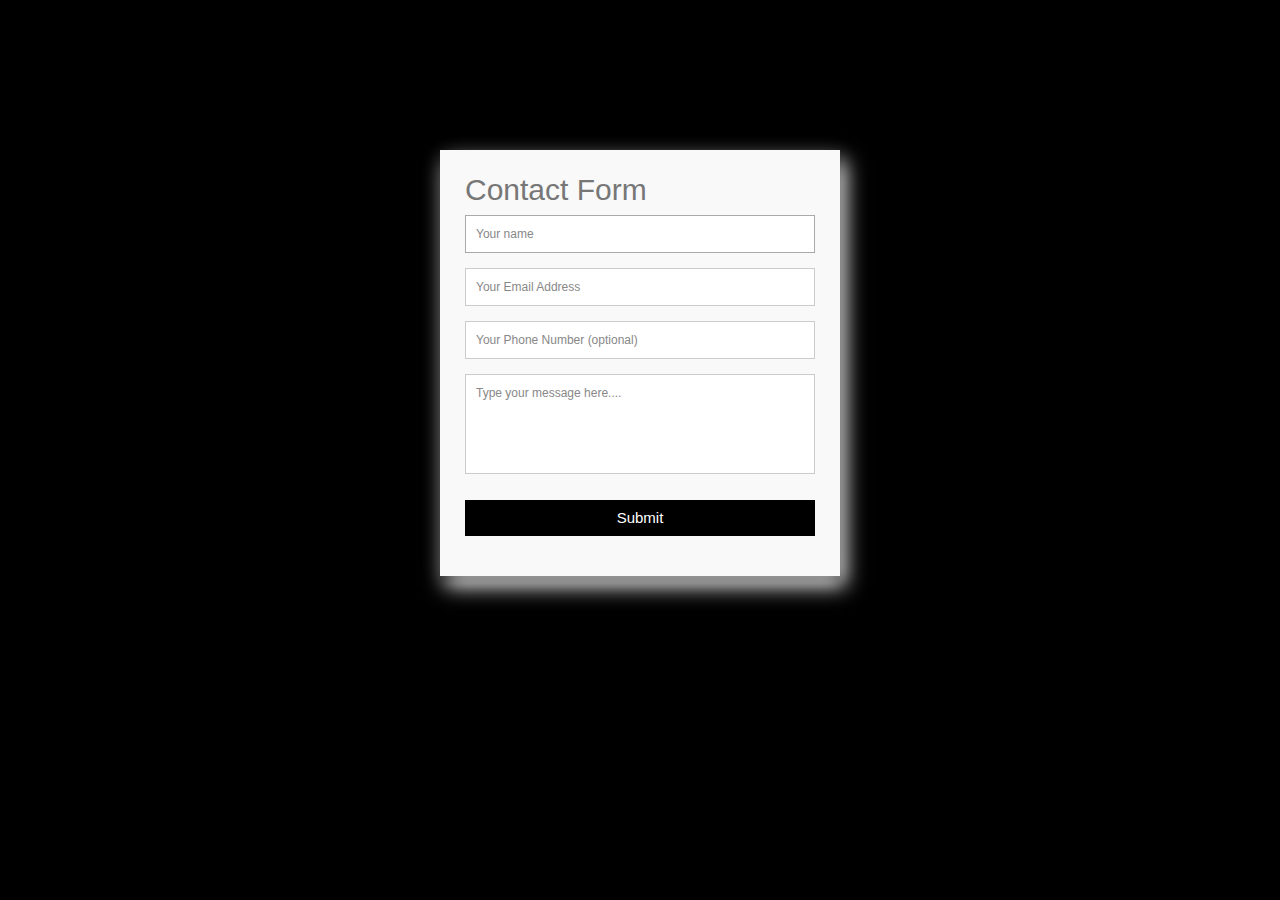
<file: conat.html>
<!DOCTYPE html>
<html lang="" dir="ltr">
  <head>
    <meta charset="utf-8">
    <title>Contact</title>
<link rel="stylesheet" href="cont.css">
  </head>
  <body>
    <div class="container">
  <form id="contact" action="" method="post">
    <h3>Contact Form</h3>
    <fieldset>
      <input placeholder="Your name" type="text" tabindex="1" required autofocus>
    </fieldset>
    <fieldset>
      <input placeholder="Your Email Address" type="email" tabindex="2" required>
    </fieldset>
    <fieldset>
      <input placeholder="Your Phone Number (optional)" type="tel" tabindex="3" required>
    </fieldset>
    <fieldset>
      <textarea placeholder="Type your message here...." tabindex="5" required></textarea>
    </fieldset>
    <fieldset>
      <button name="submit" type="submit" id="contact-submit" data-submit="...Sending"><a href="thanks.html" target="_top" class="oil">Submit</a></button>
    </fieldset>

</div>
  </body>
</html>
</file>
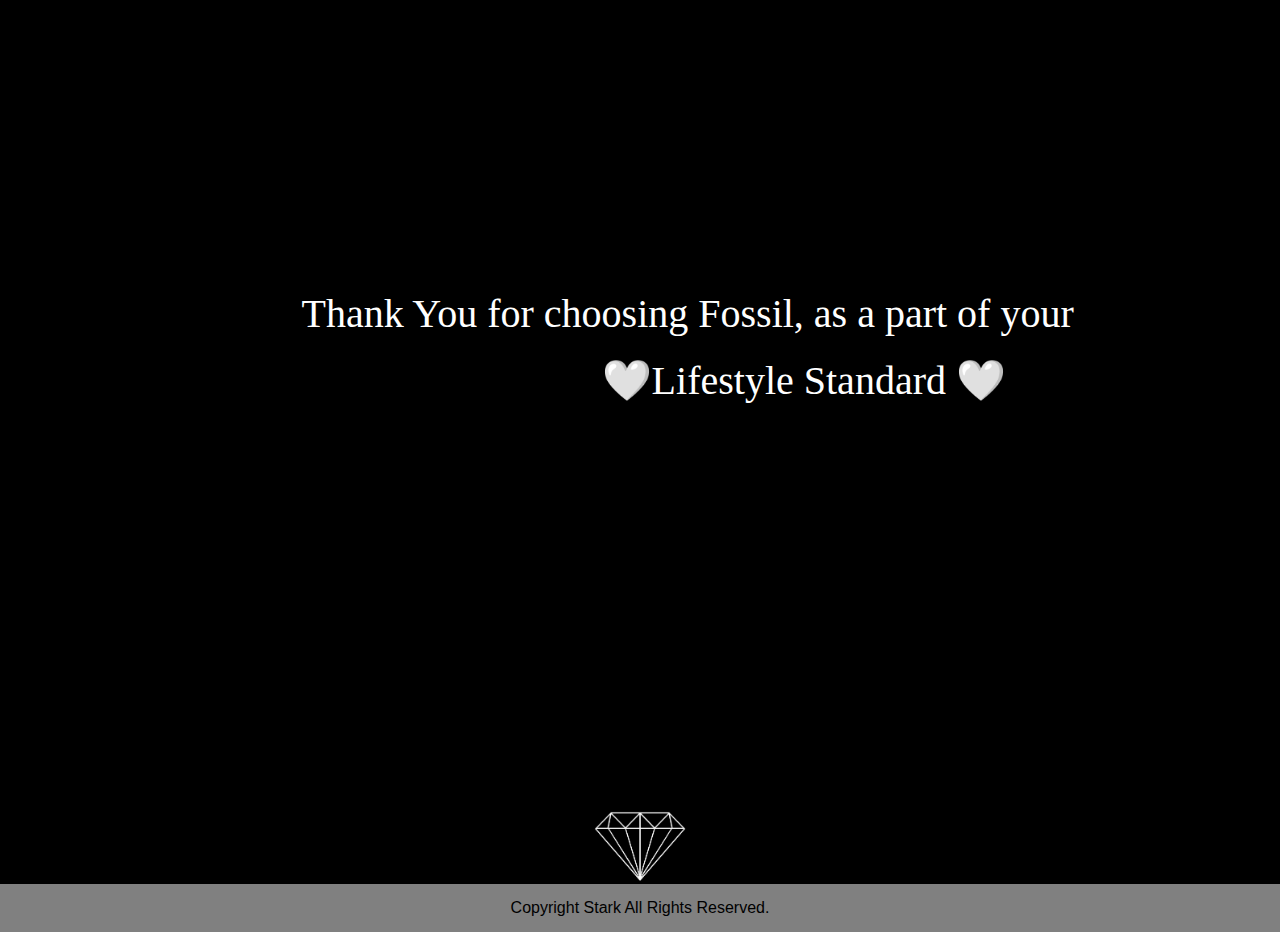
<file: thanks.html>
<!DOCTYPE html>
<html lang="en" dir="ltr">
  <head>
    <meta charset="utf-8">
    <title>About</title>
     <link rel="stylesheet" href="fire.css">
  <style>
      * {
        margin: 0;
        padding: 0;
        box-sizing: border-box;
        -webkit-box-sizing: border-box;
        -moz-box-sizing: border-box;
        -webkit-font-smoothing: antialiased;
        -moz-font-smoothing: antialiased;
        -o-font-smoothing: antialiased;
        font-smoothing: antialiased;
        text-rendering: optimizeLegibility;
      }
      body {
        font-family: "Roboto", Helvetica, Arial, sans-serif;
        font-weight: 100;
        background: rgb(0,0,0);
      }
   .dance{
     width: 100%;
      background: black;
  position: absolute;
  top:30%;
  left:22%;
  color: white;
  font-size:40px;
  font-family: Lucida calligraphy;
  padding:20px;
 }
      .msg{
            margin-bottom:50px;
            margin-top:20px;
            position:relative;
            left:300px;
            }
            .foot{
              background: grey;
              width:100%;
              position:relative;
              padding: 15px;
              margin-bottom: 0;
              text-align: center;
                top: 780px;
            }
    </style>
  </head>
  <body>

   <div class="dance">
          Thank You for choosing Fossil, as a part of your
          <p class="msg">🤍Lifestyle Standard 🤍</p>
    </div>
  
    <center>
          <img src="diamond.jpg" style="width:100px; height:100px;position:relative; top:795px">
    </center>
    <footer class="foot">
            Copyright <i class="fa-copyright" aria-hidden="true"></i>Stark All Rights Reserved.
    </footer>
  </body>
</html>
</file>
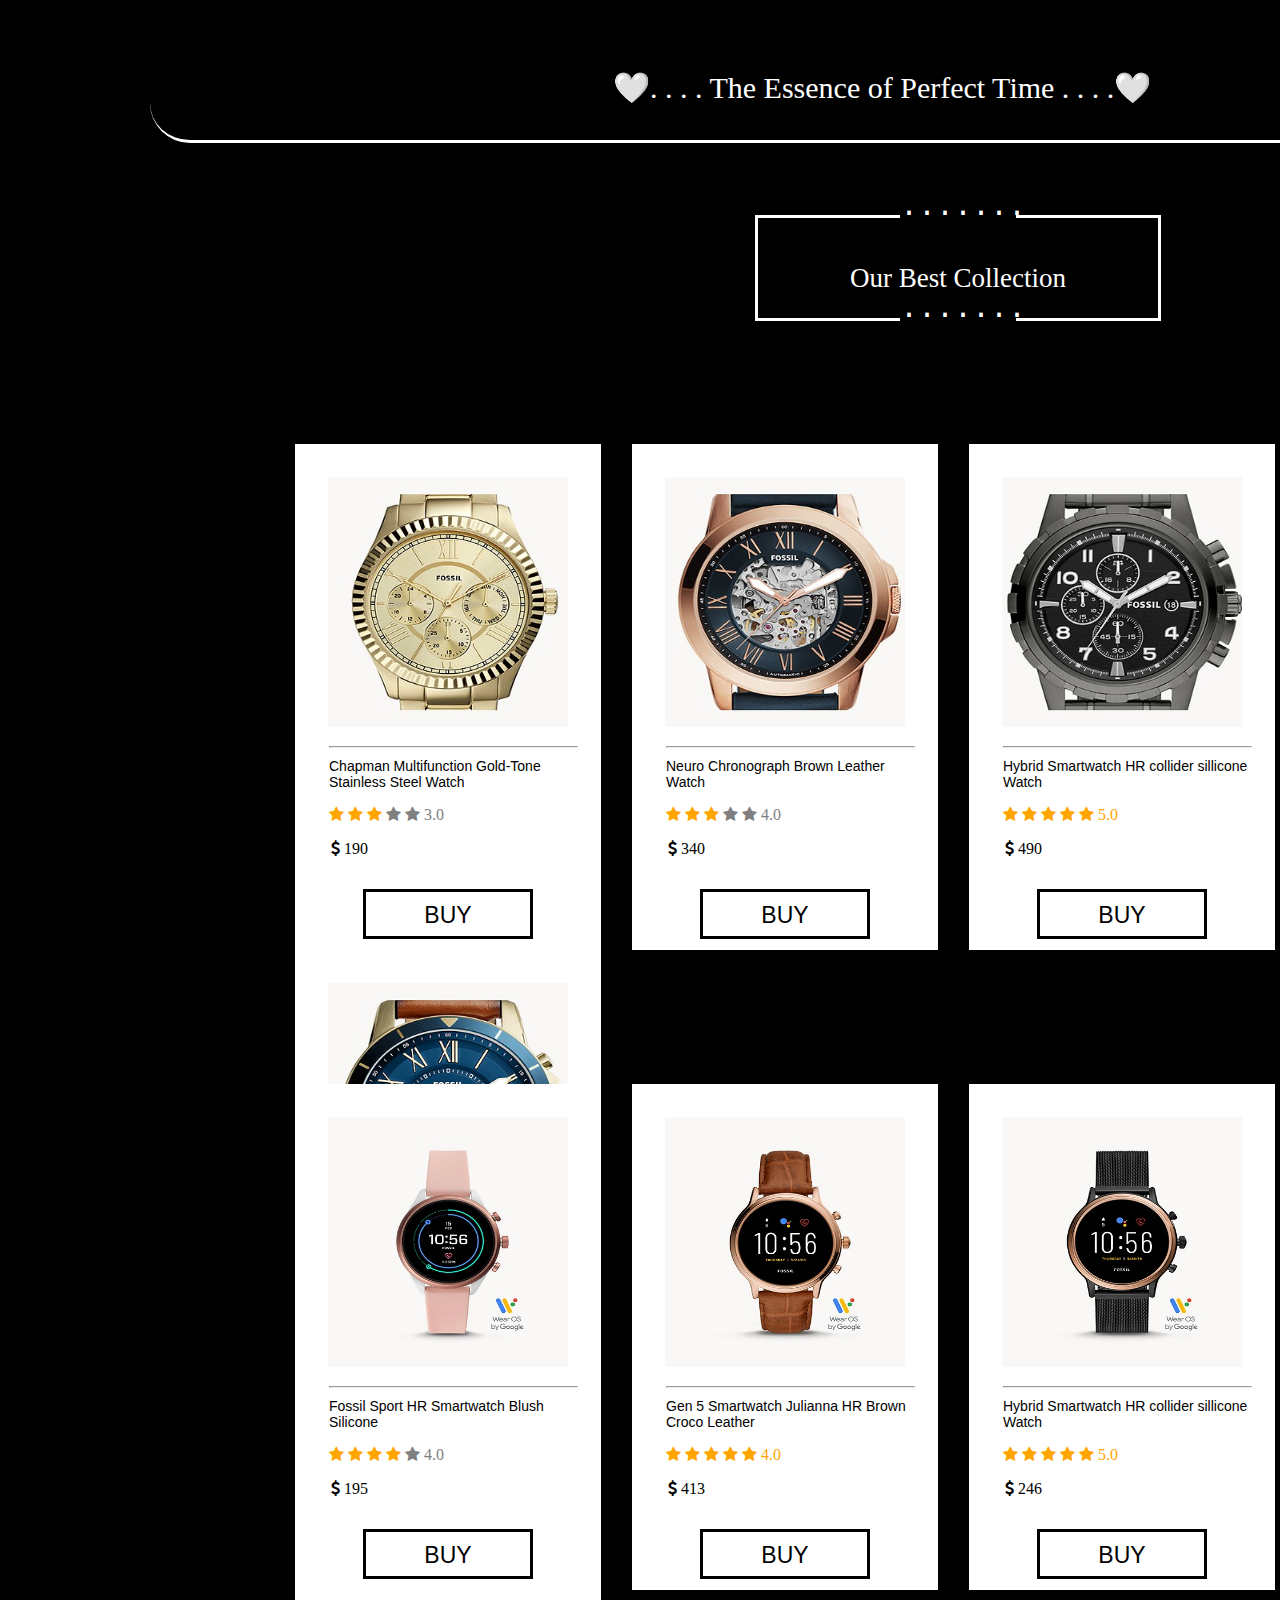
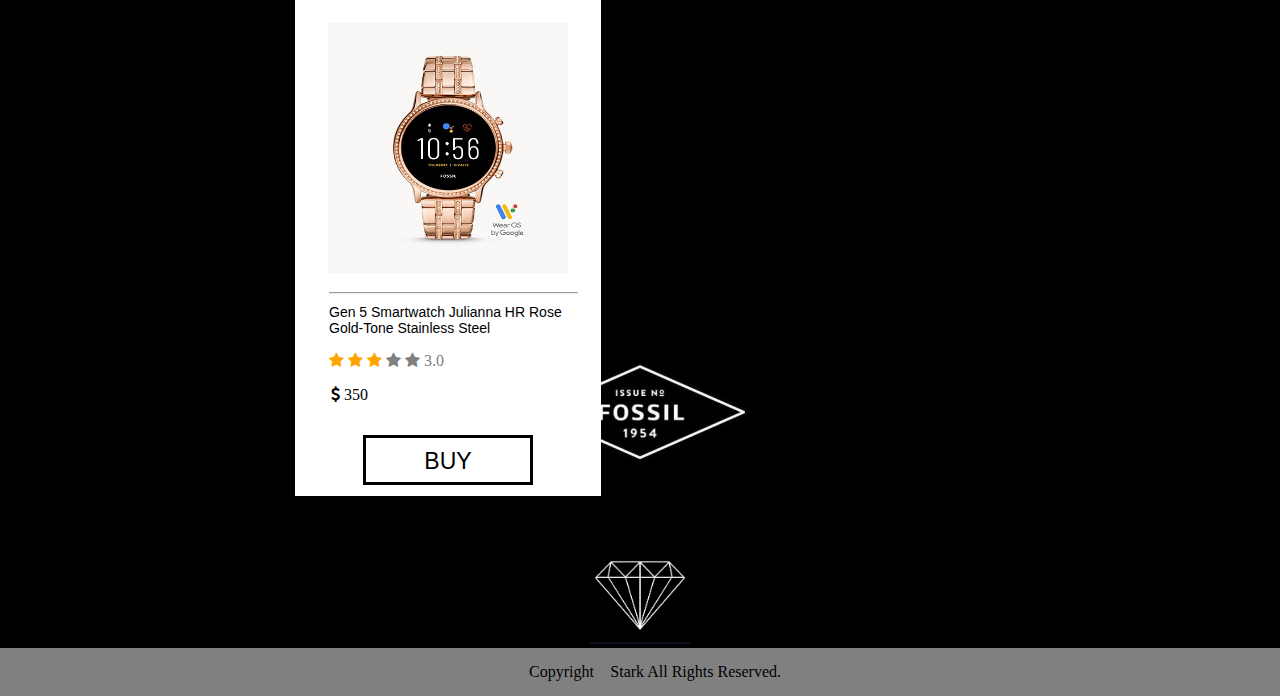
<file: watches.html>
<!DOCTYPE html>
<html lang="en" dir="ltr">
  <head>
    <meta charset="utf-8">
    <title>Watches</title>

<link rel="stylesheet" href="fire.css">
<link rel="stylesheet" href="https://cdnjs.cloudflare.com/ajax/libs/font-awesome/4.7.0/css/font-awesome.min.css">

<script>
  function red(){
      window.location.href ="index.html";
  }
</script>



  </head>
  <body bgcolor="black">
    <div class="motto">
      🤍. . . . The Essence of Perfect Time . . . .🤍
      <div class="best">
         <div class="box">
           <pre>.......</pre>

           <pre class="pr">.......</pre>
         </div>
      </div>
    </div>
<p class="collect">Our Best Collection</p>

    <div class="container">
    <section class="yo">
      <!-- new watch-->
       <div class="white">
            <img src="watch-1.jpg" class="cl">
            <div id="tex" class="name">
             <hr>
             Chapman Multifunction Gold-Tone Stainless Steel Watch
            </div>
             <div class="ratings">
               <span class="fa fa-star checked"></span>
               <span class="fa fa-star checked"></span>
               <span class="fa fa-star checked"></span>
               <span class="fa fa-star unchecked"></span>
               <span class="fa fa-star unchecked"> 3.0</span>
            </div>
            <div class="price">
                <span class="fa fa-usd"> 190</span>
            </div>
            <div id="op">
             <button type="button" name="b1" class="press"><a href="bill8.html"  class="but">BUY</a></button>
            </div>
         </div>
  <!-- watch end-->

    <!-- New watch-->


       <div class="white">
            <img src="watch-2.jfif" class="cl">
            <div id="tex" class="name">
               <hr>
             Neuro Chronograph Brown Leather Watch
            </div>
             <div class="ratings">
               <span class="fa fa-star checked"></span>
               <span class="fa fa-star checked"></span>
               <span class="fa fa-star checked"></span>
               <span class="fa fa-star unchecked"></span>
               <span class="fa fa-star unchecked"> 4.0</span>
            </div>
            <div class="price">
                <span class="fa fa-usd"> 340</span>
            </div>
            <button type="button" name="b1" class="press" onclick="purchase()"><a href="bill7.html" class="but">BUY</a></button>
         </div>
       <!--watch ends-->


      <!-- New watch-->
       <div class="white">
         <img src="watch-3.jpg" class="cl">
         <div id="tex" class="name">
            <hr>
          Hybrid Smartwatch HR collider sillicone Watch
         </div>
          <div class="ratings">
            <span class="fa fa-star checked"></span>
            <span class="fa fa-star checked"></span>
            <span class="fa fa-star checked"></span>
            <span class="fa fa-star checked"></span>
            <span class="fa fa-star checked"> 5.0</span>
         </div>
         <div class="price">
             <span class="fa fa-usd"> 490</span>
         </div>
         <button type="button" name="b1" class="press"><a href="billing.html" class="but">BUY</a></button>
       </div>
       <!--watch ends-->


       <!-- New watch-->
       <div class="white">
         <img src="watch-4.jpg" class="cl">
         <div id="tex" class="name">
            <hr>
         Garett Chronograph luggage Leather Watch
         </div>
          <div class="ratings">
            <span class="fa fa-star checked"></span>
            <span class="fa fa-star checked"></span>
            <span class="fa fa-star checked"></span>
            <span class="fa fa-star unchecked"></span>
            <span class="fa fa-star unchecked"> 3.0</span>
         </div>
         <div class="price">
             <span class="fa fa-usd"> 150</span>
         </div>
         <button type="button" name="b1" class="press"><a href="bill6.html" class="but">BUY</a></button>
       </div>
    <!--watch ends-->
    </section>


    <!--New Watches Row-->

    <section class="yo2">
      <!-- new watch-->
       <div class="white">
            <img src="watch-5.jfif" class="cl">
            <div id="tex" class="name">
             <hr>
             Fossil Sport HR Smartwatch Blush Silicone

            </div>
             <div class="ratings">
               <span class="fa fa-star checked"></span>
               <span class="fa fa-star checked"></span>
               <span class="fa fa-star checked"></span>
               <span class="fa fa-star checked"></span>
               <span class="fa fa-star unchecked"> 4.0</span>
            </div>
            <div class="price">
                <span class="fa fa-usd"> 195</span>
            </div>
            <div id="op">
              <button type="button" name="b1" class="press"><a href="bill5.html" class="but">BUY</a></button>
            </div>
         </div>
  <!-- watch end-->

    <!-- New watch-->
       <div class="white">
            <img src="watch-6.jfif" class="cl">
            <div id="tex" class="name">
               <hr>
               Gen 5 Smartwatch Julianna HR Brown Croco Leather
              </div>
             <div class="ratings">
               <span class="fa fa-star checked"></span>
               <span class="fa fa-star checked"></span>
               <span class="fa fa-star checked"></span>
               <span class="fa fa-star checked"></span>
               <span class="fa fa-star checked"> 4.0</span>
            </div>
            <div class="price">
                <span class="fa fa-usd"> 413</span>
            </div>
            <button type="button" name="b1" class="press"><a href="bill4.html" class="but">BUY</a></button>
         </div>
       <!--watch ends-->


      <!-- New watch-->
       <div class="white">
         <img src="watch-7.jfif" class="cl">
         <div id="tex" class="name">
            <hr>
          Hybrid Smartwatch HR collider sillicone Watch
         </div>
          <div class="ratings">
            <span class="fa fa-star checked"></span>
            <span class="fa fa-star checked"></span>
            <span class="fa fa-star checked"></span>
            <span class="fa fa-star checked"></span>
            <span class="fa fa-star checked"> 5.0</span>
         </div>
         <div class="price">
             <span class="fa fa-usd"> 246</span>
         </div>
         <button type="button" name="b1" class="press"><a href="bill2.html" class="but">BUY</a></button>
       </div>
       <!--watch ends-->

       <!-- New watch-->
       <div class="white">
         <img src="watch-8.jfif" class="cl">
         <div id="tex" class="name">
            <hr>
         Gen 5 Smartwatch Julianna HR Rose Gold-Tone Stainless Steel
         </div>
          <div class="ratings">
            <span class="fa fa-star checked"></span>
            <span class="fa fa-star checked"></span>
            <span class="fa fa-star checked"></span>
            <span class="fa fa-star unchecked"></span>
            <span class="fa fa-star unchecked"> 3.0</span>
         </div>
         <div class="price">
             <span class="fa fa-usd"> 350</span>
         </div>
         <button type="button" name="b1" class="press"><a href="bill1.html" class="but">BUY</a></button>
       </div>
    <!--watch ends-->
    </section>
    <!--New watches Row Ends-->
    </div>
<center>
  <div class="mog">
    <img src="fossil.jpg" class="imk" onclick="red()">
  </div>
      <img src="diamond.jpg" style="width:100px; height:100px;">
</center>


<div class="foot">
        Copyright <i class="fa-copyright" aria-hidden="true"></i>Stark All Rights Reserved.
</div>

  </body>
</html>
</file>
<file: fire.css>
*{
  margin: 0;
  padding: 0;

}

section {
  position: relative;
  width: 1151px;
  margin-left: 380px;
  position: absolute;
top:7%;


}
nav {
  width: 100%;
}
nav ul li {
  display: inline-block;
  list-style: none;
  width: 288px;
  text-align: center;
  font-family: Helvetica, sans-serif;
  color: #fff;
  padding: 10px 0 10px 0;
  margin: -1px -5px -1px -1px;
  cursor: pointer;
  transition: all 0.2s;


}
.active{
  font-family: Helvetica;
  color: #fff;
  padding: 10px 0 10px 0;
  margin: -1px -5px -1px -1px;
  cursor: pointer;
  transition: all 0.2s;
  text-decoration: none;

}
nav ul li:hover {
  background: rgba(255, 255, 255, 0.3);
  border: solid white;
  border-radius: 20px;
}
nav ul {
  border: 1px solid #fff;
  border-radius: 20px;
  position: absolute;
  width: 1150px;
  padding: 0;
  z-index: 100;
}
nav div {
  position: absolute;
  left: 0;
  top: 16px;

  width: 192px;
  height: 40px;
  z-index: 99;
}

}
.ops{
  vertical-align: top;
}

.shit{
  padding: 35px 100px 35px;
  background:rgba(96,96,96,0);
  color: white;
  transition: 0.5s;
  font-family: serif;
  font-size: 26px;
  position: absolute;
  left:43%;
  top: 50%;
  border: solid white;
  cursor: pointer;
  text-decoration: none;
}
.sho{
  padding: 35px 104px 35px;
  background:rgba(96,96,96,0);
  color: white;
  transition: 0.3s;
  font-family: serif;
  font-size: 26px;
  position: absolute;
  left:43%;
  top: 170%;
  border: solid white;
  transition: 0.5s;
  cursor: pointer;
}

.shit:hover,.sho:hover{
  transition: 0.5s;
  background: rgba(96, 96, 96,0.6);
  border: none;

}

/* Watches.html*/

*{
  margin: 0;
  padding:0;
}
body{
  overflow-x: hidden;
}
.yo{
  width: 100%;
  height:500px;
  position: relative;
  float: left;
  right:85px;
  top:300px;
  margin-bottom: 140px;

}
.yo2{
  width: 100%;
  height:500px;
  position: relative;
  float: left;
  right:85px;
  top:300px;
  margin-bottom: 600px;
}
.foot{
  background: grey;
  float: left;
  width:100%;
  padding: 15px;
  margin-bottom: 0;
  text-align: center;
}
.container{
  display:block;
}
.white{
  width: 300px;
  height:500px;
  border:solid white;
  position: relative;
  float: left;
  margin-right: 31px;
}
.cl{
  width:240px;
  height: 250px;
  padding:30px 30px 40px 30px;
}
.checked {
 color: orange;
     }

     .unchecked{
       color: grey;
      font-size:12px;
      font-family: Arial, Helvetica, sans-serif;
     }

     .ratings{
        padding: 0 20px 31px 31px;
       margin:-15px 0 0 0;
     }
     .price{
       color: black;
       font-family: Arial, Helvetica, sans-serif;
       font-weight: 20px;
       padding: 0 20px 31px 33px;
      margin:-15px 0 0 0;
     }
     .press{
      position: relative;
      left:65px;
      padding: 10px;
      width: 170px;
      height:50px;
      font-family: 'Trebuchet MS', 'Lucida Sans Unicode', 'Lucida Grande', 'Lucida Sans', Arial, sans-serif;
      font-size: 23px;
      background: white;
      border: solid black;
      cursor: pointer;
      transition: 0.5s;
     }

.but{
  text-decoration: none;
  color:black;
}
.press > a.but:hover{
  color: white;
}
     .name{
       color: black;
       font-family: Arial, Helvetica, sans-serif; font-size: 14px;
       padding: 0 20px 31px 31px;
       margin:-25px 0 0 0;
       transition: 0.8s;
     }
     hr{
       margin-bottom: 10px;
     }
     .white{
       color:white;
       background: white;
       transition: 0.8s;
     }
     button[type="button"]:hover{
       transition: 0.8s;
       background: black;
       color: white;
       text-decoration: none;
     }
      button[type="button"]:hover .but{
        color:white;
      }
     .motto{

       color: white;
       position: relative;
       top:30px;
       left:150px;
       width:1120px;
       height:70px;
       font-family: Lucida calligraphy;
       padding-top:40px;
       font-size:30px;
       padding-left: 463px;
       border-bottom: solid white;
       border-radius: 40px;
     }
     .best{
       width:400px;
       height:100px;
       background: black;
       border:solid white;
       position: relative;
       top:110px;
       left:142px;
     }
     .box{
       width:116px;
       height: 150px;
       background: black;
       position: relative;

          top:-28px;
          left:142px;
     }
     .pr{
       padding-top: 68px;
     }
     .collect{
       color:white;
       position: relative;
       top:150px;
       left:850px;
       font-size: 27px;
     }
</file>
<file: cont.css>
@import url(
  https://fonts.googleapis.com/css?family=Roboto:400,
  300,
  600,
  400italic
);
* {
  margin: 0;
  padding: 0;
  box-sizing: border-box;
  -webkit-box-sizing: border-box;
  -moz-box-sizing: border-box;
  -webkit-font-smoothing: antialiased;
  -moz-font-smoothing: antialiased;
  -o-font-smoothing: antialiased;
  font-smoothing: antialiased;
  text-rendering: optimizeLegibility;
}

body {
  font-family: "Roboto", Helvetica, Arial, sans-serif;
  font-weight: 100;
  font-size: 12px;
  line-height: 30px;
  color: #777;
  background: black;
}

.container {
  max-width: 400px;
  width: 100%;
  margin: 0 auto;
  position: relative;
  box-shadow: 5px 10px  20px  white;
}

#contact input[type="text"],
#contact input[type="email"],
#contact input[type="tel"],
#contact input[type="url"],
#contact textarea,
#contact button[type="submit"] {
  font: 400 12px/16px "Roboto", Helvetica, Arial, sans-serif;
}

#contact {
  background: #f9f9f9;
  padding: 25px;
  margin: 150px 0;
  box-shadow: 0 0 20px 0 rgba(0, 0, 0, 0.2), 0 5px 5px 0 rgba(0, 0, 0, 0.24);
}

#contact h3 {
  display: block;
  font-size: 30px;
  font-weight: 300;
  margin-bottom: 10px;
}

#contact h4 {
  margin: 5px 0 15px;
  display: block;
  font-size: 13px;
  font-weight: 400;
}

fieldset {
  border: medium none !important;
  margin: 0 0 10px;
  min-width: 100%;
  padding: 0;
  width: 100%;
}

#contact input[type="text"],
#contact input[type="email"],
#contact input[type="tel"],
#contact input[type="url"],
#contact textarea {
  width: 100%;
  border: 1px solid #ccc;
  background: #fff;
  margin: 0 0 5px;
  padding: 10px;
}

#contact input[type="text"]:hover,
#contact input[type="email"]:hover,
#contact input[type="tel"]:hover,
#contact input[type="url"]:hover,
#contact textarea:hover {
  -webkit-transition: border-color 0.3s ease-in-out;
  -moz-transition: border-color 0.3s ease-in-out;
  transition: border-color 0.3s ease-in-out;
  border: 1px solid #aaa;
}
.oil{
  color:white;
  text-decoration: none;
}
#contact textarea {
  height: 100px;
  max-width: 100%;
  resize: none;
}

#contact button[type="submit"] {
  cursor: pointer;
  width: 100%;
  border: none;
  background: black;
  color: #fff;
  margin: 0 0 5px;
  padding: 10px;
  font-size: 15px;
  -webkit-transition: background 0.5s ease-in-out;
  -moz-transition: background 0.5s ease-in-out;
  transition: background-color 0.5s ease-in-out;
}

#contact button[type="submit"]:hover {
  background:rgba(0,0,0,0.7);
  -webkit-transition: background 0.5s ease-in-out;
  -moz-transition: background 0.5s ease-in-out;
  transition: background-color 0.5s ease-in-out;
}

#contact button[type="submit"]:active {
  box-shadow: inset 0 1px 3px rgba(0, 0, 0, 0.5);
}

.copyright {
  text-align: center;
}

#contact input:focus,
#contact textarea:focus {
  outline: 0;
  border: 1px solid #aaa;
}

::-webkit-input-placeholder {
  color: #888;
}

:-moz-placeholder {
  color: #888;
}

::-moz-placeholder {
  color: #888;
}

:-ms-input-placeholder {
  color: #888;
}
</file>
